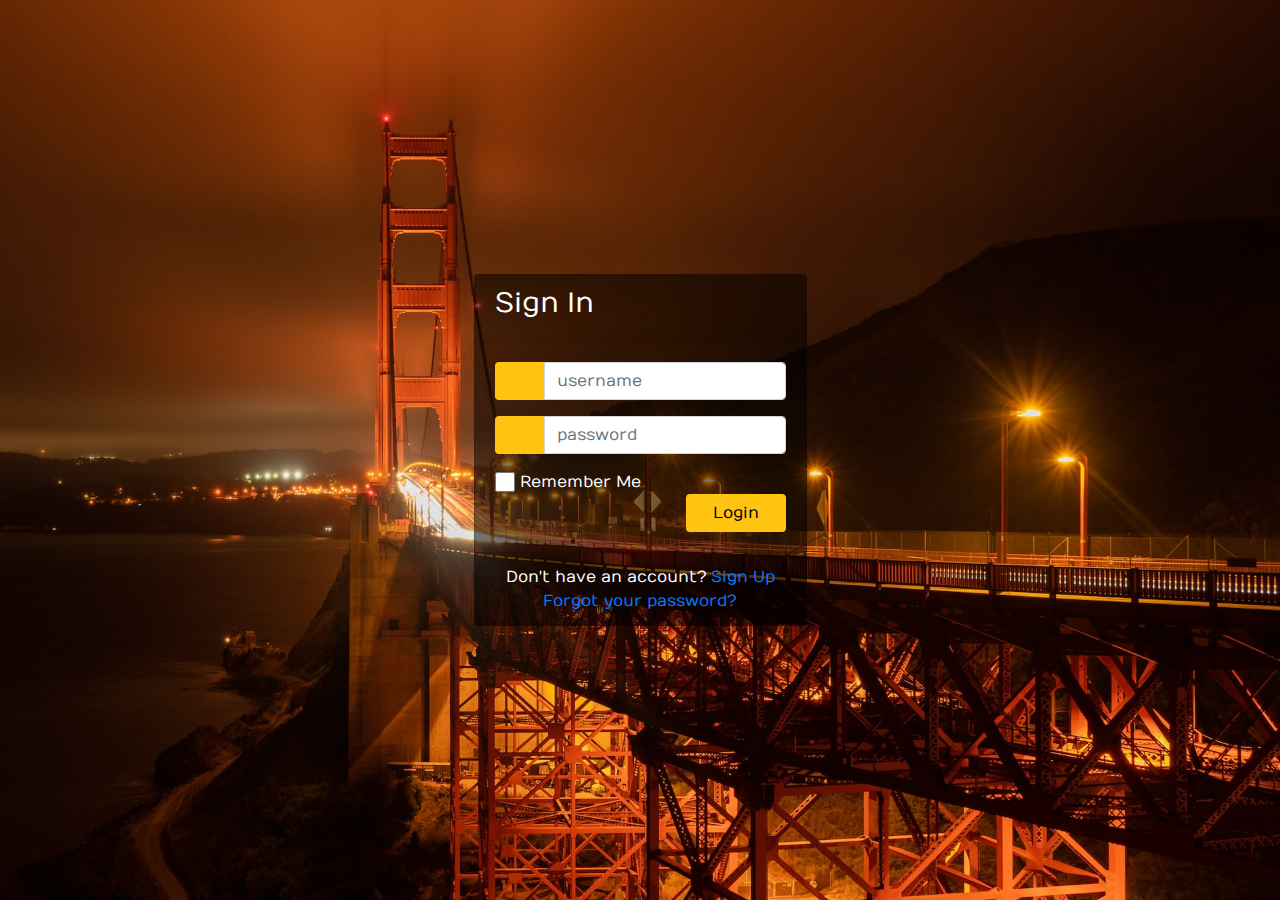
<file: login.html>
<!DOCTYPE html>
<html>

<head>
    <title>Login Page</title>
    <!-- favixcon -->
    <link rel="shortcut icon" href="ASSETS/favicon.jpg">

    <link href="//maxcdn.bootstrapcdn.com/bootstrap/4.1.1/css/bootstrap.min.css" rel="stylesheet" id="bootstrap-css">
    <script src="//maxcdn.bootstrapcdn.com/bootstrap/4.1.1/js/bootstrap.min.js"></script>
    <script src="//cdnjs.cloudflare.com/ajax/libs/jquery/3.2.1/jquery.min.js"></script>

    <!--Bootsrap 4 CDN-->
    <link rel="stylesheet" href="https://stackpath.bootstrapcdn.com/bootstrap/4.1.3/css/bootstrap.min.css"
        integrity="sha384-MCw98/SFnGE8fJT3GXwEOngsV7Zt27NXFoaoApmYm81iuXoPkFOJwJ8ERdknLPMO" crossorigin="anonymous">

    <!--Fontawesome CDN-->
    <link rel="stylesheet" href="https://use.fontawesome.com/releases/v5.3.1/css/all.css"
        integrity="sha384-mzrmE5qonljUremFsqc01SB46JvROS7bZs3IO2EmfFsd15uHvIt+Y8vEf7N7fWAU" crossorigin="anonymous">

    <!--Custom styles-->
    <link rel="stylesheet" type="text/css" href="login.css">
</head>

<body>
    <div class="container">
        <div class="badh d-flex justify-content-center h-100">
            <div class="card">
                <div class="card-header">
                    <h3>Sign In</h3>
                    <div class="d-flex justify-content-end social_icon">
                        <span><i class="fab fa-facebook-square"></i></span>
                        <span><i class="fab fa-google-plus-square"></i></span>
                        <span><i class="fab fa-twitter-square"></i></span>
                    </div>
                </div>
                <div class="card-body">
                    <form>
                        <div class="input-group form-group">
                            <div class="input-group-prepend">
                                <span class="input-group-text"><i class="fas fa-user"></i></span>
                            </div>
                            <input type="text" class="form-control" placeholder="username">

                        </div>
                        <div class="input-group form-group">
                            <div class="input-group-prepend">
                                <span class="input-group-text"><i class="fas fa-key"></i></span>
                            </div>
                            <input type="password" class="form-control" placeholder="password">
                        </div>
                        <div class="row align-items-center remember">
                            <input type="checkbox">Remember Me
                        </div>
                        <div class="form-group">
                            <input type="submit" value="Login" class="btn float-right login_btn">
                        </div>
                    </form>
                </div>
                <div class="card-footer">
                    <div class="d-flex justify-content-center links">
                        Don't have an account?<a href="#">Sign Up</a>
                    </div>
                    <div class="d-flex justify-content-center">
                        <a href="#">Forgot your password?</a>
                    </div>
                </div>
            </div>
        </div>
    </div>
</body>

</html>
</file>
<file: login.css>
@import url('https://fonts.googleapis.com/css?family=Numans');

html,body{
background-image: url('ASSETS/login\ bg.jpg');
background-size: cover;
background-repeat: no-repeat;
height: 100%;
font-family: 'Numans', sans-serif;
position: relative;
}



.container{
height: 100%;
align-content: center;
}

.card{

margin-top: auto;
margin-bottom: auto;
background-color: rgba(0,0,0,0.5) !important;
}

.social_icon span{
font-size: 60px;
margin-left: 10px;
color: #FFC312;
}

.social_icon span:hover{
color: white;
cursor: pointer;
}

.card-header h3{
color: white;
}

.social_icon{
position: absolute;
right: 20px;
top: -45px;
}

.input-group-prepend span{
width: 50px;
background-color: #FFC312;
color: black;
border:0 !important;
}

input:focus{
outline: 0 0 0 0  !important;
box-shadow: 0 0 0 0 !important;

}

.remember{
color: white;
}

.remember input
{
width: 20px;
height: 20px;
margin-left: 15px;
margin-right: 5px;
}

.login_btn{
color: black;
background-color: #FFC312;
width: 100px;
}

.login_btn:hover{
color: black;
background-color: white;
}

.links{
color: white;
}

.links a{
margin-left: 4px;
}
</file>
